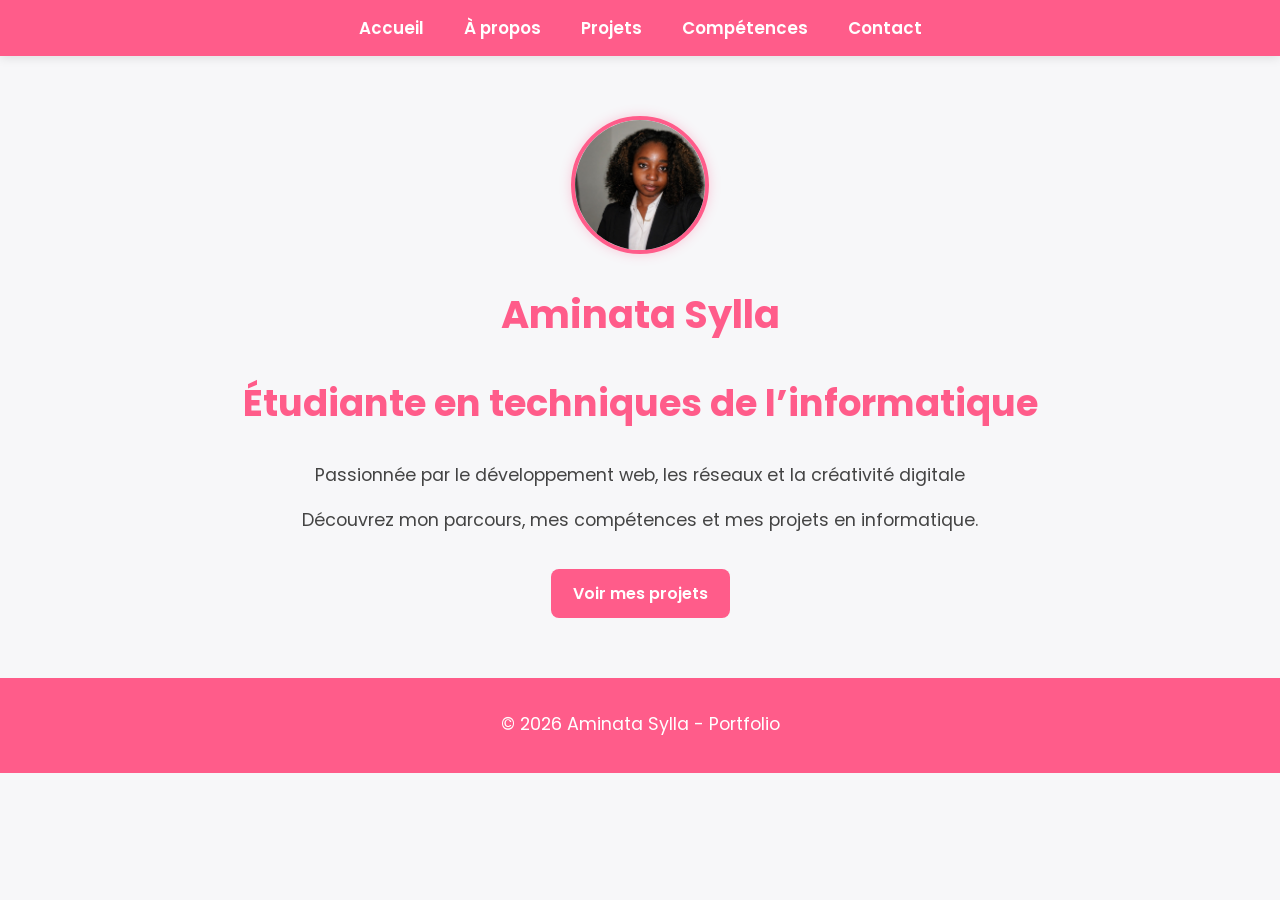
<file: index.html>
<!DOCTYPE html>
<html lang="fr">

<head>
<meta charset="UTF-8">
<meta name="viewport" content="width=device-width, initial-scale=1.0">
<title>Portfolio - Aminata</title>
<meta name="description" content="Portfolio de Aminata Sylla, étudiante en technique de l' informatique.">
<link rel="stylesheet" href="style.css">

<!-- Google Fonts -->
<link href="https://fonts.googleapis.com/css2?family=Poppins&display=swap" rel="stylesheet">
</head>

<body>

<!-- Navigation -->
<header>
  <nav class="navbar">
    <a href="index.html">Accueil</a>
    <a href="about.html">À propos</a>
    <a href="projects.html">Projets</a>
    <a href="skills.html">Compétences</a>
    <a href="contact.html">Contact</a>
  </nav>
</header>

<main>

<!-- Section Accueil -->
<section class="hero">

<img src="images/photo.jpg" alt="Photo de Aminata Sylla" class="avatar">

<h1>Aminata Sylla</h1>
<h2>Étudiante en techniques de l’informatique</h2>

<p class="tagline">
Passionnée par le développement web, les réseaux et la créativité digitale
</p>
<p class="intro">
Découvrez mon parcours, mes compétences et mes projets en informatique.
</p>

<a href="projects.html" class="btn-hero" >Voir mes projets</a>

</section>

</main>

<!-- Footer -->
<footer>
  <p>© 2026 Aminata Sylla - Portfolio</p>
</footer>

</body>
</html>
</file>
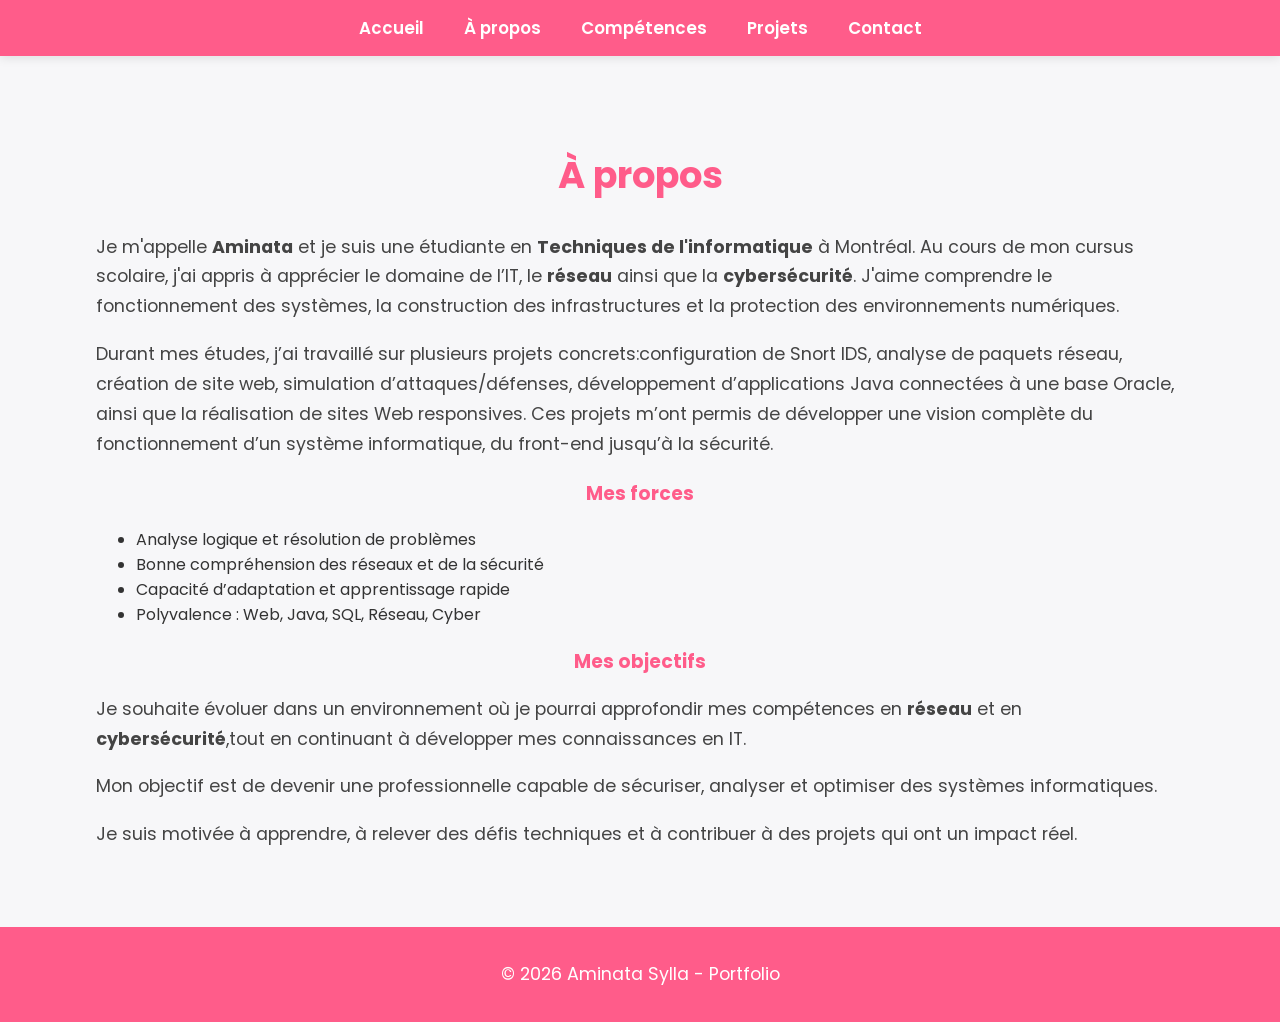
<file: about.html>
<!DOCTYPE html>
<html lang="fr">

<head>
<meta charset="UTF-8">
<meta name="viewport" content="width=device-width,initial-scale=1.0">
<title>À propos - Aminata</title>
<link rel="stylesheet" href="style.css">
<link href="https://fonts.googleapis.com/css2?family=Poppins&display=swap" rel="stylesheet">
</head>
<body>
<!--Navigation -->
<header>

<nav>
<a href="index.html">Accueil</a>
<a href="about.html">À propos</a>
<a href="skills.html">Compétences</a>
<a href="projects.html">Projets</a>
<a href="contact.html">Contact</a>

</nav>
</header>
<main>
<!--Section à propos -->
<section class="about" >
<h2>À propos</h2>
<p>
Je m'appelle <strong>Aminata</strong> et je suis une étudiante en <strong>Techniques de l'informatique</strong> à Montréal.
Au cours de mon cursus scolaire, j'ai appris à apprécier le domaine de l’IT, le <strong>réseau</strong> ainsi que la <strong>cybersécurité</strong>.
J'aime comprendre le fonctionnement des systèmes, la construction des infrastructures et la protection des environnements numériques.
</p>
<p>
Durant mes études, j’ai travaillé sur plusieurs projets concrets:configuration de Snort IDS, analyse de paquets réseau, création de site web, simulation d’attaques/défenses, développement d’applications Java connectées à une base Oracle, ainsi que la réalisation de sites Web 
responsives. Ces projets m’ont permis de développer une vision complète 
du fonctionnement d’un système informatique, du front-end jusqu’à la sécurité.


</p>
<!--Mes forces -->
<h3>Mes forces</h3>
<ul>
<li>Analyse logique et résolution de problèmes</li>
<li>Bonne compréhension des réseaux et de la sécurité</li>
<li>Capacité d’adaptation et apprentissage rapide</li>
<li> Polyvalence : Web, Java, SQL, Réseau, Cyber</li>
</ul>
<!--Mes objectifs -->
<h3>Mes objectifs</h3>

<p>
Je souhaite évoluer dans un environnement où je pourrai approfondir mes compétences en <strong>réseau</strong> et en <strong>cybersécurité</strong>,tout en continuant à développer mes connaissances en IT.
</p>
<p>Mon objectif est de devenir une professionnelle capable de sécuriser, analyser et optimiser des systèmes informatiques.
</p>
    
<p>
Je suis motivée à apprendre, à relever des défis techniques et à contribuer 
 à des projets qui ont un impact réel.
</p>



</section>
</main>
<footer>
  <p>© 2026 Aminata Sylla - Portfolio</p>
</footer>

</body>
</html>
</file>
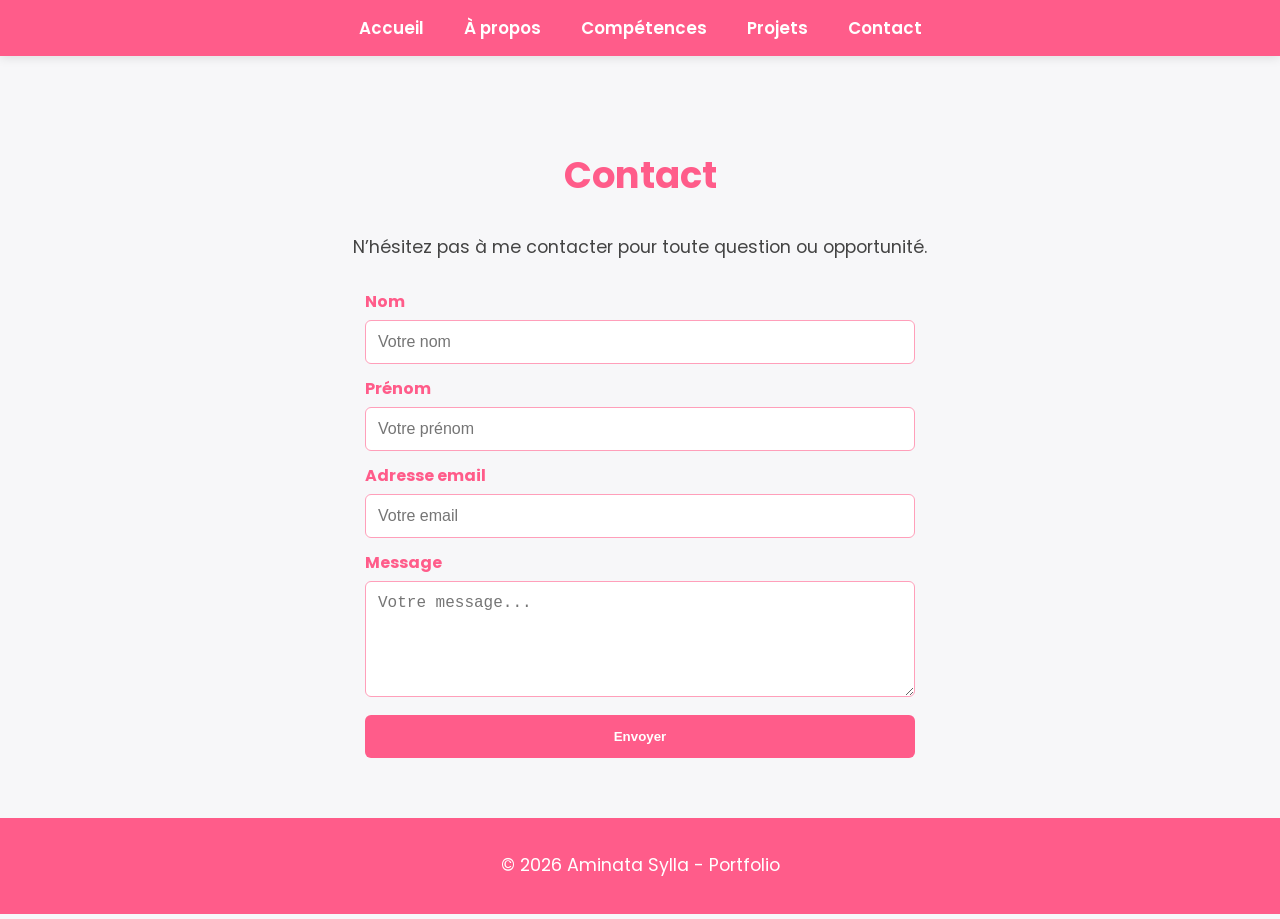
<file: contact.html>
<!DOCTYPE html>
<html lang="fr">

<head>
  <meta charset="UTF-8">
  <meta name="viewport" content="width=device-width, initial-scale=1.0">
  <title>Contact - Aminata</title>

  <link rel="stylesheet" href="style.css">

  <!-- Google Fonts -->
  <link href="https://fonts.googleapis.com/css2?family=Poppins&display=swap" rel="stylesheet">
</head>

<body>

<!-- Navigation -->
<header>
  <nav class="navbar">
    <a href="index.html">Accueil</a>
    <a href="about.html">À propos</a>
    <a href="skills.html">Compétences</a>
    <a href="projects.html">Projets</a>
    <a href="contact.html">Contact</a>
  </nav>
</header>

<main>

<section class="contact">
  <h2>Contact</h2>

  <p class="intro">
    N’hésitez pas à me contacter pour toute question ou opportunité.
  </p>

  <form>

    <label for="nom">Nom</label>
    <input type="text" id="nom" name="nom" placeholder="Votre nom" required>

    <label for="prenom">Prénom</label>
    <input type="text" id="prenom" name="prenom" placeholder="Votre prénom" required>

    <label for="email">Adresse email</label>
    <input type="email" id="email" name="email" placeholder="Votre email" required>

    <label for="message">Message</label>
    <textarea id="message" name="message" rows="5" placeholder="Votre message..." required></textarea>

    <button type="submit">Envoyer</button>

  </form>
</section>

</main>

<footer>
  <p>© 2026 Aminata Sylla - Portfolio</p>
</footer>

</body>
</html>
</file>
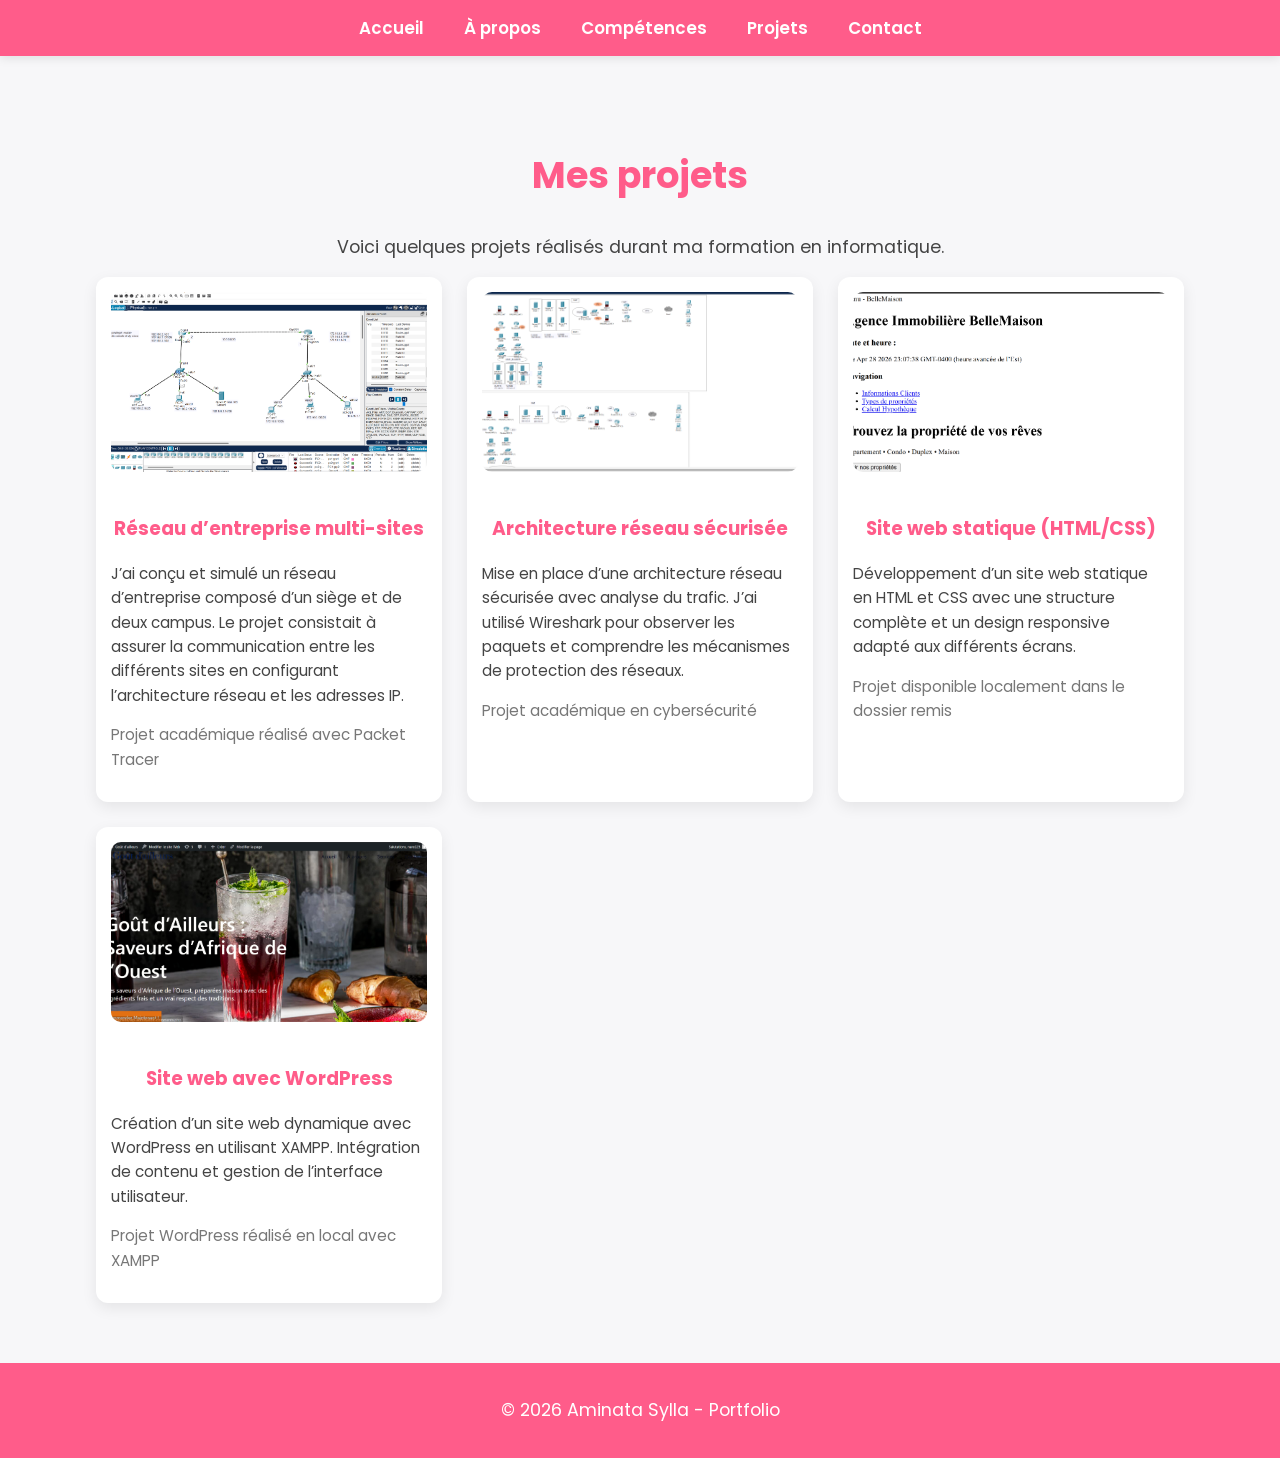
<file: projects.html>
<!DOCTYPE html>
<html lang="fr">

<head>
  <meta charset="UTF-8">
  <meta name="viewport" content="width=device-width, initial-scale=1.0">
  <title>Projets - Aminata</title>

  <link rel="stylesheet" href="style.css">

  <!-- Google Fonts -->
  <link href="https://fonts.googleapis.com/css2?family=Poppins&display=swap" rel="stylesheet">
</head>

<body>

<header>
  <nav class="navbar">
    <a href="index.html">Accueil</a>
    <a href="about.html">À propos</a>
    <a href="skills.html">Compétences</a>
    <a href="projects.html">Projets</a>
    <a href="contact.html">Contact</a>
  </nav>
</header>

<main>

<section class="projects">
  <h2>Mes projets</h2>

  <p class="intro">
    Voici quelques projets réalisés durant ma formation en informatique.
  </p>

  <div class="projects-grid">

    <!-- Projet Réseau -->
    <div class="project-card">
      <img src="images/reseau.png" alt="Capture du projet réseau d’entreprise">

      <h3>Réseau d’entreprise multi-sites</h3>

      <p>
        J’ai conçu et simulé un réseau d’entreprise composé d’un siège et de deux campus.
        Le projet consistait à assurer la communication entre les différents sites en configurant
        l’architecture réseau et les adresses IP.
      </p>

      <p class="mini">Projet académique réalisé avec Packet Tracer</p>
    </div>

    <!-- Projet Cybersécurité -->
    <div class="project-card">
      <img src="images/cyber.png" alt="Capture du projet cybersécurité">

      <h3>Architecture réseau sécurisée</h3>

      <p>
        Mise en place d’une architecture réseau sécurisée avec analyse du trafic.
        J’ai utilisé Wireshark pour observer les paquets et comprendre les mécanismes
        de protection des réseaux.
      </p>

      <p class="mini">Projet académique en cybersécurité</p>
    </div>

    <!-- Projet Site statique -->
    <div class="project-card">
      <img src="images/web.png" alt="Capture du site web statique">

      <h3>Site web statique (HTML/CSS)</h3>

      <p>
        Développement d’un site web statique en HTML et CSS avec une structure
        complète et un design responsive adapté aux différents écrans.
      </p>

      <p class="mini">Projet disponible localement dans le dossier remis</p>
    </div>

    <!-- Projet WordPress -->
    <div class="project-card">
      <img src="images/wordpress.png" alt="Capture du site WordPress">

      <h3>Site web avec WordPress</h3>

      <p>
        Création d’un site web dynamique avec WordPress en utilisant XAMPP.
        Intégration de contenu et gestion de l’interface utilisateur.
      </p>

      <p class="mini">Projet WordPress réalisé en local avec XAMPP</p>
    </div>

  </div>

</section>

</main>

<footer>
  <p>© 2026 Aminata Sylla - Portfolio</p>
</footer>

</body>
</html>
</file>
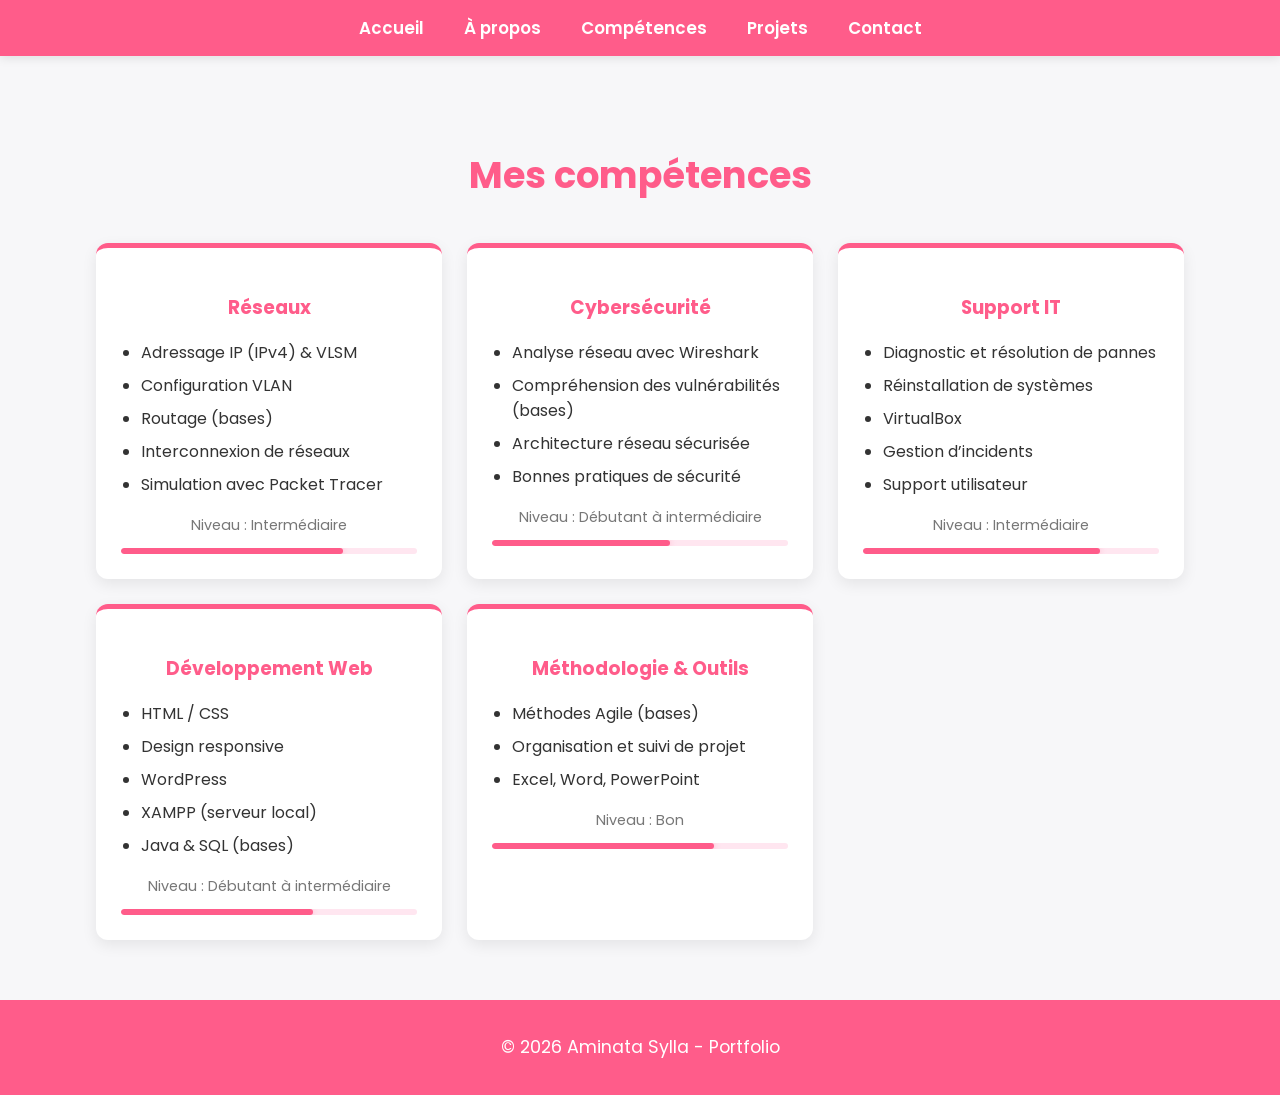
<file: skills.html>
<!DOCTYPE html>
<html lang="fr">

<head>
  <meta charset="UTF-8">
  <meta name="viewport" content="width=device-width, initial-scale=1.0">
  <title>Compétences - Aminata</title>
  <link rel="stylesheet" href="style.css">

  <!-- Google Fonts -->
  <link href="https://fonts.googleapis.com/css2?family=Poppins&display=swap" rel="stylesheet">
</head>

<body>

<header>
  <nav class="navbar">
    <a href="index.html">Accueil</a>
    <a href="about.html">À propos</a>
    <a href="skills.html">Compétences</a>
    <a href="projects.html">Projets</a>
    <a href="contact.html">Contact</a>
  </nav>
</header>

<main>
  <section class="skills">
  <h2>Mes compétences</h2>

  <div class="skills-grid">

    <!-- Réseaux -->
    <div class="skill-card">
      <h3>Réseaux</h3>
      <ul class="sub-skills">
        <li>Adressage IP (IPv4) & VLSM</li>
        <li>Configuration VLAN</li>
        <li>Routage (bases)</li>
        <li>Interconnexion de réseaux</li>
        <li>Simulation avec Packet Tracer</li>
      </ul>
      <p class="level">Niveau : Intermédiaire</p>
      <div class="bar"><div class="fill reseau"></div></div>
    </div>

    <!-- Cybersécurité -->
    <div class="skill-card">
      <h3>Cybersécurité</h3>
      <ul class="sub-skills">
        <li>Analyse réseau avec Wireshark</li>
        <li>Compréhension des vulnérabilités (bases)</li>
        <li>Architecture réseau sécurisée</li>
        <li>Bonnes pratiques de sécurité</li>
      </ul>
      <p class="level">Niveau : Débutant à intermédiaire</p>
      <div class="bar"><div class="fill cyber"></div></div>
    </div>

    <!-- Support IT -->
    <div class="skill-card">
      <h3>Support IT</h3>
      <ul class="sub-skills">
        <li>Diagnostic et résolution de pannes</li>
        <li>Réinstallation de systèmes</li>
        <li>VirtualBox</li>
        <li>Gestion d’incidents</li>
        <li>Support utilisateur</li>
      </ul>
      <p class="level">Niveau : Intermédiaire</p>
      <div class="bar"><div class="fill support"></div></div>
    </div>

    <!-- Développement Web -->
    <div class="skill-card">
      <h3>Développement Web</h3>
      <ul class="sub-skills">
        <li>HTML / CSS</li>
        <li>Design responsive</li>
        <li>WordPress</li>
        <li>XAMPP (serveur local)</li>
        <li>Java & SQL (bases)</li>
      </ul>
      <p class="level">Niveau : Débutant à intermédiaire</p>
      <div class="bar"><div class="fill web"></div></div>
    </div>

    <!-- Méthodologie -->
    <div class="skill-card">
      <h3>Méthodologie & Outils</h3>
      <ul class="sub-skills">
        <li>Méthodes Agile (bases)</li>
        <li>Organisation et suivi de projet</li>
        <li>Excel, Word, PowerPoint</li>
      </ul>
      <p class="level">Niveau : Bon</p>
      <div class="bar"><div class="fill method"></div></div>
    </div>

  </div>
</section>

</main>

<footer>
  <p>© 2026 Aminata Sylla - Portfolio</p>
</footer>

</body>
</html>
</file>
<file: style.css>
/* ===== Style général ===== */
body {
  font-family: "Poppins", "Segoe UI", Arial, sans-serif;
  margin: 0;
  padding: 0;
  background: #f7f7f9;
  color: #333;
}

/* ===== Navigation ===== */
nav {
  background: #ff5c8a;
  padding: 15px;
  text-align: center;
  box-shadow: 0 2px 10px rgba(0,0,0,0.1);
}

nav a {
  color: white;
  margin: 0 18px;
  text-decoration: none;
  font-weight: 600;
  font-size: 1.05rem;
  transition: 0.3s ease;
}

nav a:hover {
  color: #ffe6f0;
  letter-spacing: 1px;
}

/* ===== Sections ===== */
section {
  width: 85%;
  margin: 40px auto;
  padding: 20px 30px;
}

/* ===== Titres ===== */
h1, h2, h3 {
  text-align: center;
  color: #ff5c8a;
  font-weight: 700;
}

h1 {
  font-size: 2.4rem;
}

h2 {
  font-size: 2.3rem;
  margin-bottom: 30px;
}

h3 {
  margin-top: 20px;
}

/* ===== Paragraphes ===== */
p {
  font-size: 1.1rem;
  line-height: 1.7;
  color: #444;
}

/* ===== Accueil ===== */
.hero {
  text-align: center;
}

.avatar {
  width: 130px;
  height: 130px;
  border-radius: 50%;
  object-fit: cover;
  display: block;
  margin: 0 auto 25px;
  border: 4px solid #ff5c8a;
  box-shadow: 0 0 12px rgba(255, 92, 138, 0.3);
}

.tagline,
.intro {
  text-align: center;
  max-width: 750px;
  margin: 15px auto;
}

.btn-hero {
  display: inline-block;
  margin-top: 18px;
  padding: 12px 22px;
  background: #ff5c8a;
  color: white;
  text-decoration: none;
  border-radius: 8px;
  font-weight: 600;
  transition: 0.3s ease;
}

.btn-hero:hover {
  background: #ff2f6e;
  transform: translateY(-2px);
}

/* ===== Compétences ===== */
.skills-grid {
  display: grid;
  grid-template-columns: repeat(auto-fit, minmax(260px, 1fr));
  gap: 25px;
  margin-top: 40px;
}

.skill-card {
  background: white;
  padding: 25px;
  border-radius: 12px;
  border-top: 5px solid #ff5c8a;
  box-shadow: 0 5px 15px rgba(0,0,0,0.08);
  transition: 0.3s ease;
}

.skill-card:hover {
  transform: translateY(-5px);
}

.sub-skills {
  padding-left: 20px;
}

.sub-skills li {
  font-size: 1rem;
  margin-bottom: 8px;
}

.level {
  font-size: 0.9rem;
  color: #777;
  text-align: center;
  margin: 15px 0 10px;
}

.bar {
  width: 100%;
  height: 6px;
  background: #ffe6f0;
  border-radius: 10px;
  overflow: hidden;
}

.fill {
  height: 100%;
  background: #ff5c8a;
  border-radius: 10px;
  box-shadow: 0 0 6px rgba(255, 92, 138, 0.4);
}

.fill.reseau { width: 75%; }
.fill.cyber { width: 60%; }
.fill.support { width: 80%; }
.fill.web { width: 65%; }
.fill.method { width: 75%; }

/* ===== Projets ===== */
.projects-grid {
  display: grid;
  grid-template-columns: repeat(auto-fit, minmax(280px, 1fr));
  gap: 25px;
}

.project-card {
  background: white;
  padding: 15px;
  border-radius: 12px;
  box-shadow: 0 5px 15px rgba(0,0,0,0.08);
  transition: 0.3s ease;
}

.project-card:hover {
  transform: translateY(-5px);
}

.project-card img {
  width: 100%;
  height: 180px;
  object-fit: cover;
  border-radius: 10px;
  margin-bottom: 15px;
}

.project-card p {
  font-size: 0.95rem;
  line-height: 1.6;
}

.mini {
  font-size: 0.85rem;
  color: #777;
}

.btn-project {
  display: inline-block;
  margin-top: 10px;
  padding: 8px 15px;
  background: #ff5c8a;
  color: white;
  text-decoration: none;
  border-radius: 6px;
}

.btn-project:hover {
  background: #ff2f6e;
}

/* ===== Formulaire ===== */
form {
  max-width: 550px;
  margin: auto;
  display: flex;
  flex-direction: column;
}

form label {
  margin-top: 12px;
  font-weight: bold;
  color: #ff5c8a;
}

form input,
form textarea {
  padding: 12px;
  margin-top: 6px;
  border: 1px solid #ff9fba;
  border-radius: 6px;
  font-size: 1rem;
}

form button {
  margin-top: 18px;
  padding: 14px;
  background: #ff5c8a;
  color: white;
  border: none;
  border-radius: 6px;
  cursor: pointer;
  font-weight: bold;
  transition: 0.3s ease;
}

form button:hover {
  background: #ff2f6e;
  transform: translateY(-2px);
}

/* ===== Footer ===== */
footer {
  text-align: center;
  padding: 15px;
  background: #ff5c8a;
  color: white;
  margin-top: 40px;
}

footer p {
  color: white;
}

/* ===== Responsive ===== */
@media (max-width: 768px) {
  nav a {
    display: block;
    margin: 10px 0;
  }

  section {
    width: 92%;
    padding: 15px;
    margin: 30px auto;
  }

  h1 {
    font-size: 2rem;
  }

  h2 {
    font-size: 1.7rem;
  }

  p {
    font-size: 1rem;
  }

  .avatar {
  width: 180px;
  height: 180px;
  border-radius: 50%;
  object-fit: cover;
  display: block;
  margin: 0 auto 20px;
  border: 4px solid #ff5c8a;
  box-shadow: 0 5px 20px rgba(0,0,0,0.1);
}

  .skills-grid,
  .projects-grid {
    grid-template-columns: 1fr;
  }

  .project-card img {
    height: auto;
  }
}
</file>
